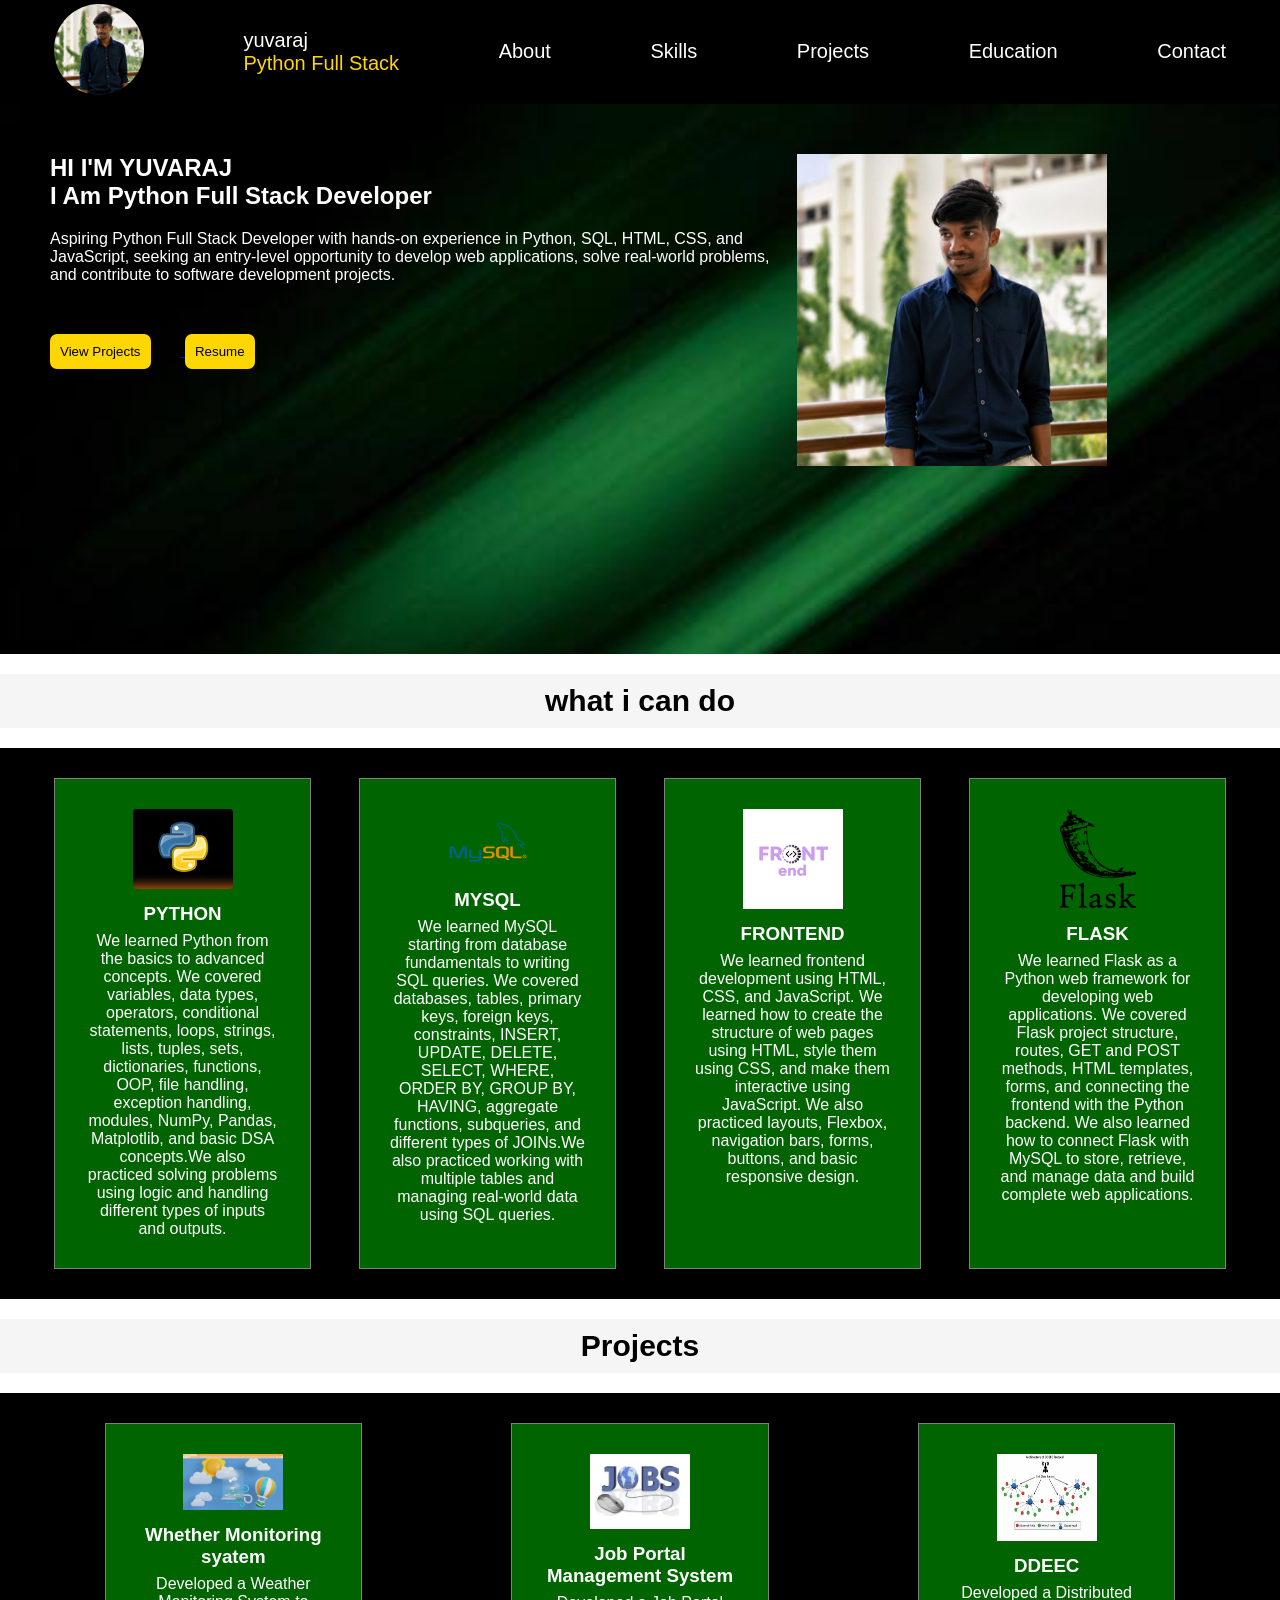
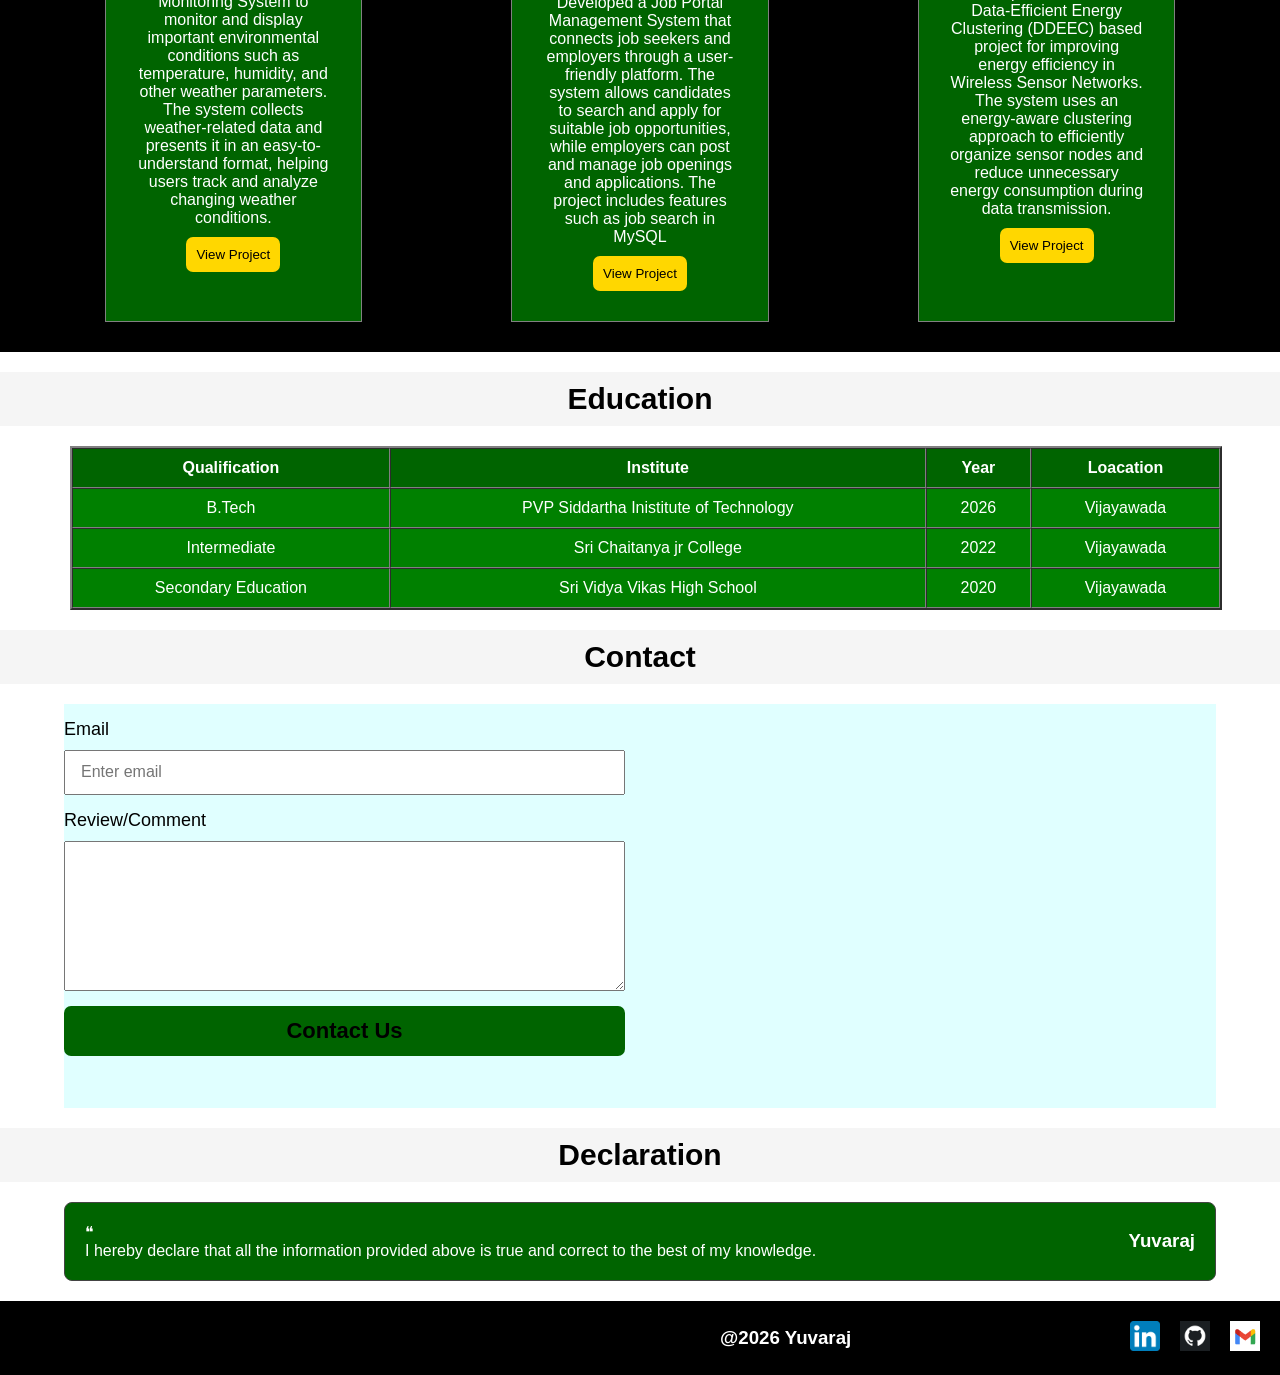
<file: index.html>
<!DOCTYPE html>
<html lang="en">
<head>
    <meta charset="UTF-8">
    <meta name="viewport" content="width=device-width, initial-scale=1.0">
    <title>Yuvaraj || Python Full Stack Developer</title>
    <link rel="stylesheet" href="portfolio.css">
    <link rel="icon" href="boy.avif">
</head>
<body>
    <!--navbar section start-->
    <nav id="navbar">
        <a href=""><img src="rajaa.jpeg" alt="" width="90px"></a>
        <a href="">yuvaraj <br/><span>Python Full Stack</span></a> 
        <a href="#about">About</a>
        <a href="#skills">Skills</a>
        <a href="#project">Projects</a>
        <a href="#education">Education</a>
        <a href="#Contact">Contact</a>
    </nav>
    <!--navbar section end-->
    <!--about section start-->
    <section id="about">
        <div class="leftside">
            <h1>HI I'M YUVARAJ <br/>I Am Python Full Stack Developer</h1>
            <p>Aspiring Python Full Stack Developer with hands-on experience
                 in Python, SQL, HTML, CSS, and JavaScript, seeking an entry-level
                  opportunity to develop web applications, solve real-world problems, 
                  and contribute to software development projects.</p>
            <div class="homebtns">
    <a href="#project">
        <button>View Projects</button>
    </a>

    <a href="yuvaraj_final_ - Copy.pdf" target="_blank">
        <button>Resume</button>
    </a>
</div>

        </div>
        <div class="rightside">
            <img src="rajaa.jpeg" alt="" width="68%">

        </div>

    </section>
    <!--about section end-->

    <!-- skills section start-->
     <h1 class="heading">what i can do</h1>
     <section id="skills">
        <div class="card">
            <img src="pythonlogo.png" alt="" width="100px">
            <h3>PYTHON</h3>
            <p>We learned Python from the basics to advanced concepts. We covered variables, data types, operators, conditional statements, loops, strings, lists, tuples, sets, dictionaries, functions, OOP, file handling, exception handling, modules, NumPy, Pandas, Matplotlib, and basic DSA concepts.We also practiced solving problems using logic and handling different types of inputs and outputs.</p>

        </div>
        <div class="card">
            <img src="mysql.svg" alt="" width="100px">
            <h3>MYSQL</h3>
            <p>We learned MySQL starting from database fundamentals to writing SQL queries. We covered databases, tables, primary keys, foreign keys, constraints, INSERT, UPDATE, DELETE, SELECT, WHERE, ORDER BY, GROUP BY, HAVING, aggregate functions, subqueries, and different types of JOINs.We also practiced working with multiple tables and managing real-world data using SQL queries.</p>

        </div>
        <div class="card">
            <img src="frontend.avif" alt="" width="100px">
            <h3>FRONTEND</h3>
            <p>We learned frontend development using HTML, CSS, and JavaScript. We learned how to create the structure of web pages using HTML, style them using CSS, and make them interactive using JavaScript. We also practiced layouts, Flexbox, navigation bars, forms, buttons, and basic responsive design.</p>

        </div>
        <div class="card">
            <img src="flask.webp" alt="" width="100px">
            <h3>FLASK</h3>
            <p>We learned Flask as a Python web framework for developing web applications. We covered Flask project structure, routes, GET and POST methods, HTML templates, forms, and connecting the frontend with the Python backend. We also learned how to connect Flask with MySQL to store, retrieve, and manage data and build complete web applications.</p>

        </div>

     </section>
     <!--skills section end-->
     <!--project section start-->
     <h1 class="heading">Projects</h1>
     <section id="project">
        <div class="pard">
            <img src="wms.jpg" alt="" width="100px">
            <h3>Whether Monitoring syatem </h3>
            <p>Developed a Weather Monitoring System to monitor and display important environmental conditions such as temperature, humidity, and other weather parameters. The system collects weather-related data and presents it in an easy-to-understand format, helping users track and analyze changing weather conditions.</p>
            <a href="wms.jpg">
                <button class="but">View Project</button>
            </a>

        </div>
        <div class="pard">
            <img src="job-portal.webp" alt="" width="100px">
            <h3>Job Portal Management System</h3>
            <p>Developed a Job Portal Management System that connects job seekers and employers through a user-friendly platform. The system allows candidates to search and apply for suitable job opportunities, while employers can post and manage job openings and applications. The project includes features such as job search in MySQL</p>
            <a href="oops project.py">
                <button class="but">View Project</button>
            </a>

        </div>
        <div class="pard">
            <img src="ddeec.jpeg" alt="" width="100px">
            <h3>DDEEC</h3>
            <p>Developed a Distributed Data-Efficient Energy Clustering (DDEEC) based project for improving energy efficiency in Wireless Sensor Networks. The system uses an energy-aware clustering approach to efficiently organize sensor nodes and reduce unnecessary energy consumption during data transmission.</p>
            <a href="DDEEC ppt.pptx">
                <button class="but">View Project</button>
            </a>
        </div>
        </section>
     <!--project section end-->
     <!--education starts-->
     <h1 class="heading">Education</h1>
     <section id="education">
        <table border="2px" cellspacing="0px">
            <tr>
                <th>Qualification</th>
                <th>Institute</th>
                <th>Year</th>
                <th>Loacation</th>
            </tr>
            <tr>
                <td>B.Tech</td>
                <td>PVP Siddartha Inistitute of Technology</td>
                <td>2026</td>
                <td>Vijayawada</td>
            </tr>
            <tr>
                <td>Intermediate</td>
                <td>Sri Chaitanya jr College</td>
                <td>2022</td>
                <td>Vijayawada</td>
            </tr>
            <tr>
                <td>Secondary Education</td>
                <td>Sri Vidya Vikas High School</td>
                <td>2020</td>
                <td>Vijayawada</td>
            </tr>

        </table>

     </section>
     <!--education ends-->  
     <!--contact starts-->  
     <h2 class="heading">Contact</h2>

<section id="Contact">

    <div class="left">

        <form>

            <label>Email</label>
            <input type="email" placeholder="Enter email">

            <label>Review/Comment</label>
            <textarea></textarea>

            <button>Contact Us</button>

        </form>

    </div>

    <div class="right">

        <iframe
            src="https://www.google.com/maps/embed?pb=!1m18!1m12!1m3!1d15301.607037571357!2d80.60756924644286!3d16.505802797817328!2m3!1f0!2f0!3f0!3m2!1i1024!2i768!4f13.1!3m3!1m2!1s0x3a35f004bdaffbef%3A0x498f0cb4129f510d!2sKrishnalanka%2C%20Vijayawada%2C%20Andhra%20Pradesh!5e0!3m2!1sen!2sin!4v1791454838505!5m2!1sen!2sin"
            width="600"
            height="450"
            style="border:0;"
            allowfullscreen=""
            loading="lazy"
            referrerpolicy="strict-origin-when-cross-origin">
        </iframe>

    </div>
    </section>
    <h1 class="heading">Declaration</h1>
    
    <section id="declaration">
    <div class="left">
        <span class="quote">❝</span>
        <p>
            I hereby declare that all the information provided above is true and
            correct to the best of my knowledge.
        </p>
    </div>

    <div class="right">
        <div class="signature-line"></div>
        <h3>Yuvaraj</h3>
    </div>
</section>

<footer id="foot">
    <div>
        <h3 class="head">@2026 Yuvaraj</h3>
    </div>

    <div class="lg">
        <i>
            <a href="https://www.linkedin.com/in/yuvaraj-rekapalli-9905b2358/"
               target="_blank">
                <img src="LinkedIn.webp" alt="LinkedIn" width="30px">
            </a>
        </i>

        <i>
            <a href="https://github.com/yuvaraj3211"
               target="_blank">
                <img src="github.png" alt="GitHub" width="30px">
            </a>
        </i>

        <i>
            <a href="mailto:YOUR_EMAIL@gmail.com">
                <img src="email.webp" alt="Email" width="30px">
            </a>
        </i>
    </div>
</footer>

</body>
</html>
</file>
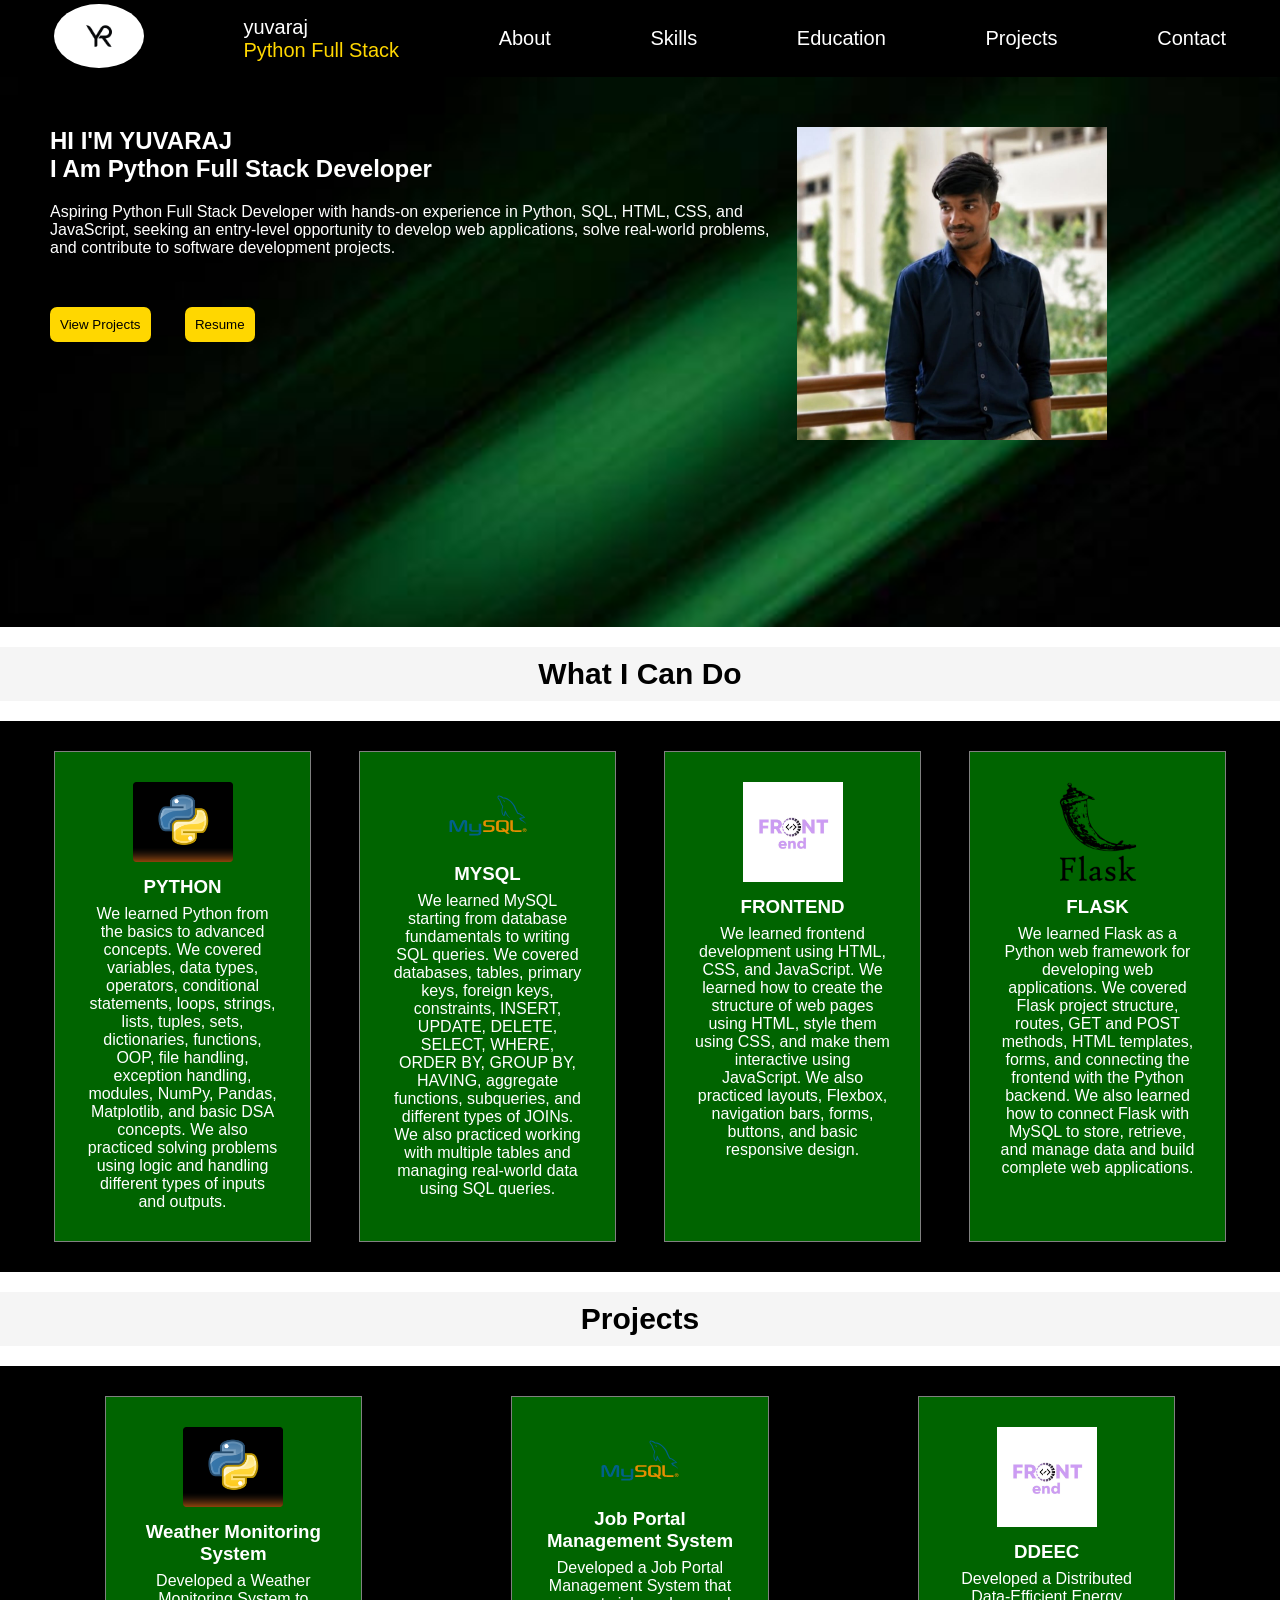
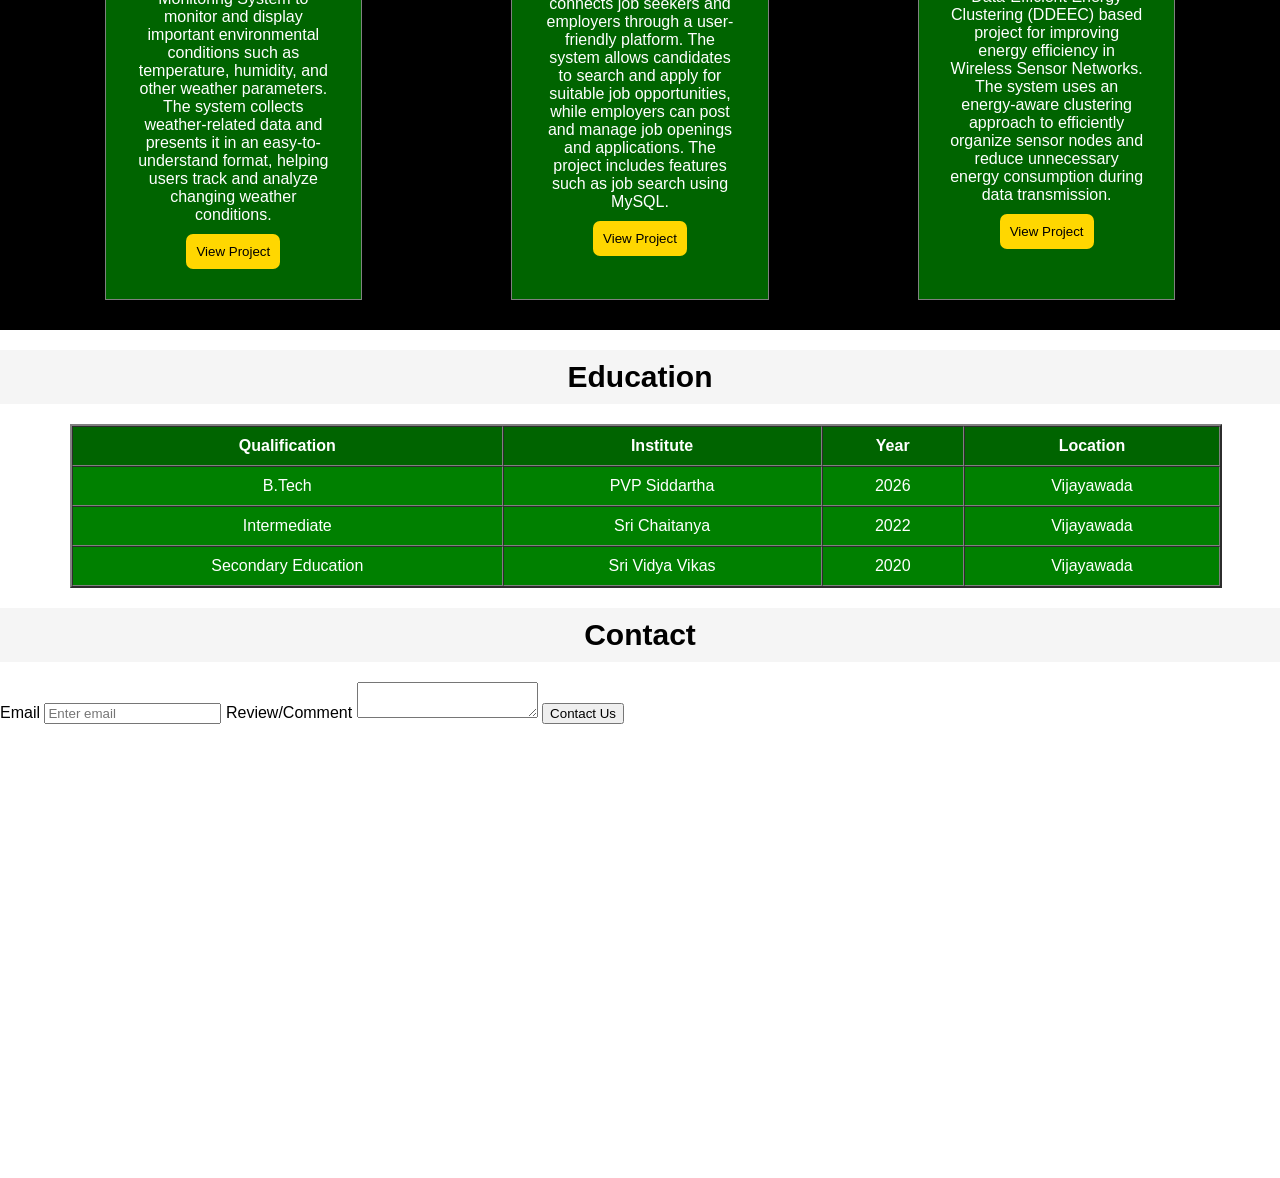
<file: yuva.html>
<!DOCTYPE html>

<html lang="en">

<head>
    <meta charset="UTF-8">
    <meta name="viewport" content="width=device-width, initial-scale=1.0">

    <title>Yuvaraj || Python Full Stack Developer</title>

    <link rel="stylesheet" href="portfolio.css">
    <link rel="icon" href="boy.avif">
</head>

<body>

    <!-- Navbar section start -->

    <nav id="navbar">

        <a href="">
            <img src="yr.jpg" alt="" width="90px">
        </a>

        <a href="">
            yuvaraj <br>
            <span>Python Full Stack</span>
        </a>

        <a href="">About</a>
        <a href="">Skills</a>
        <a href="">Education</a>
        <a href="">Projects</a>
        <a href="">Contact</a>

    </nav>

    <!-- Navbar section end -->


    <!-- About section start -->

    <section id="about">

        <div class="leftside">

            <h1>
                HI I'M YUVARAJ <br>
                I Am Python Full Stack Developer
            </h1>

            <p>
                Aspiring Python Full Stack Developer with hands-on experience
                in Python, SQL, HTML, CSS, and JavaScript, seeking an entry-level
                opportunity to develop web applications, solve real-world problems,
                and contribute to software development projects.
            </p>

            <div class="homebtns">

                <button>View Projects</button>
                <button>Resume</button>

            </div>

        </div>

        <div class="rightside">

            <img src="rajaa.jpeg" alt="" width="68%">

        </div>

    </section>

    <!-- About section end -->


    <!-- Skills section start -->

    <h1 class="heading">What I Can Do</h1>

    <section id="skills">

        <div class="card">

            <img src="pythonlogo.png" alt="" width="100px">

            <h3>PYTHON</h3>

            <p>
                We learned Python from the basics to advanced concepts.
                We covered variables, data types, operators, conditional
                statements, loops, strings, lists, tuples, sets, dictionaries,
                functions, OOP, file handling, exception handling, modules,
                NumPy, Pandas, Matplotlib, and basic DSA concepts.
                We also practiced solving problems using logic and handling
                different types of inputs and outputs.
            </p>

        </div>


        <div class="card">

            <img src="mysql.svg" alt="" width="100px">

            <h3>MYSQL</h3>

            <p>
                We learned MySQL starting from database fundamentals to
                writing SQL queries. We covered databases, tables, primary
                keys, foreign keys, constraints, INSERT, UPDATE, DELETE,
                SELECT, WHERE, ORDER BY, GROUP BY, HAVING, aggregate
                functions, subqueries, and different types of JOINs.
                We also practiced working with multiple tables and managing
                real-world data using SQL queries.
            </p>

        </div>


        <div class="card">

            <img src="frontend.avif" alt="" width="100px">

            <h3>FRONTEND</h3>

            <p>
                We learned frontend development using HTML, CSS, and
                JavaScript. We learned how to create the structure of web
                pages using HTML, style them using CSS, and make them
                interactive using JavaScript. We also practiced layouts,
                Flexbox, navigation bars, forms, buttons, and basic
                responsive design.
            </p>

        </div>


        <div class="card">

            <img src="flask.webp" alt="" width="100px">

            <h3>FLASK</h3>

            <p>
                We learned Flask as a Python web framework for developing
                web applications. We covered Flask project structure,
                routes, GET and POST methods, HTML templates, forms,
                and connecting the frontend with the Python backend.
                We also learned how to connect Flask with MySQL to store,
                retrieve, and manage data and build complete web applications.
            </p>

        </div>

    </section>

    <!-- Skills section end -->


    <!-- Project section start -->

    <h1 class="heading">Projects</h1>

    <section id="project">

        <div class="pard">

            <img src="pythonlogo.png" alt="" width="100px">

            <h3>Weather Monitoring System</h3>

            <p>
                Developed a Weather Monitoring System to monitor and display
                important environmental conditions such as temperature,
                humidity, and other weather parameters. The system collects
                weather-related data and presents it in an easy-to-understand
                format, helping users track and analyze changing weather
                conditions.
            </p>

            <button class="but">View Project</button>

        </div>


        <div class="pard">

            <img src="mysql.svg" alt="" width="100px">

            <h3>Job Portal Management System</h3>

            <p>
                Developed a Job Portal Management System that connects
                job seekers and employers through a user-friendly platform.
                The system allows candidates to search and apply for suitable
                job opportunities, while employers can post and manage job
                openings and applications. The project includes features
                such as job search using MySQL.
            </p>

            <button class="but">View Project</button>

        </div>


        <div class="pard">

            <img src="frontend.avif" alt="" width="100px">

            <h3>DDEEC</h3>

            <p>
                Developed a Distributed Data-Efficient Energy Clustering
                (DDEEC) based project for improving energy efficiency in
                Wireless Sensor Networks. The system uses an energy-aware
                clustering approach to efficiently organize sensor nodes
                and reduce unnecessary energy consumption during data
                transmission.
            </p>

            <button class="but">View Project</button>

        </div>

    </section>

    <!-- Project section end -->


    <!-- Education section start -->

    <h1 class="heading">Education</h1>

    <section id="education">

        <table border="2px" cellspacing="0px">

            <tr>

                <th>Qualification</th>
                <th>Institute</th>
                <th>Year</th>
                <th>Location</th>

            </tr>

            <tr>

                <td>B.Tech</td>
                <td>PVP Siddartha</td>
                <td>2026</td>
                <td>Vijayawada</td>

            </tr>

            <tr>

                <td>Intermediate</td>
                <td>Sri Chaitanya</td>
                <td>2022</td>
                <td>Vijayawada</td>

            </tr>

            <tr>

                <td>Secondary Education</td>
                <td>Sri Vidya Vikas</td>
                <td>2020</td>
                <td>Vijayawada</td>

            </tr>

        </table>

    </section>

    <!-- Education section end -->


    <!-- Contact section start -->

    <h1 class="heading">Contact</h1>

    <section id="contact">

        <div class="left">

            <form>

                <label>Email</label>

                <input
                    type="email"
                    placeholder="Enter email"
                >

                <label>Review/Comment</label>

                <textarea></textarea>

                <button>Contact Us</button>

            </form>

        </div>


        <div class="right">

            <iframe
                src="https://www.google.com/maps/embed?pb=!1m18!1m12!1m3!1d15301.607037571357!2d80.60756924644286!3d16.505802797817328!2m3!1f0!2f0!3f0!3m2!1i1024!2i768!4f13.1!3m3!1m2!1s0x3a35f004bdaffbef%3A0x498f0cb4129f510d!2sKrishnalanka%2C%20Vijayawada%2C%20Andhra%20Pradesh!5e0!3m2!1sen!2sin!4v1791454838505!5m2!1sen!2sin"
                width="600"
                height="450"
                style="border:0;"
                allowfullscreen=""
                loading="lazy"
                referrerpolicy="strict-origin-when-cross-origin">
            </iframe>

        </div>

    </section>

    <!-- Contact section end -->

</body>

</html>
</file>
<file: portfolio.css>
*{
    margin:0%;
    font-family: sans-serif;
}
#navbar{
    display: flex;
    flex-direction: row;
    justify-content: space-around;
    align-items: center;
    background-color: black;
    padding: 4px;
}
#navbar a{
    color: white;
    text-decoration: none;
    font-size: 20px;
}
#navbar span{
    color: gold;
}
#navbar img{
    border-radius: 50%;
}
#about{
    display: flex;
    flex-direction: row;
    background-image: url('images\ \(1\).jpg');
    width: 94%;
    height: 50vh;
    padding: 50px;
    background-size: cover;
    background-repeat: no-repeat;
}
.leftside h1{
    color: white;

}
.leftside p{
    color: white;
    margin-top: 20px;
    margin-bottom: 50px;
}
.homebtns button{
    background-color: gold;
    padding: 10px;
    border: none;
    margin-right: 30px;
    border-radius: 7px;
}
.homebtns button:hover{
    background-color: black;
    color: white;
    border: 1px solid gold;

}
#skills{
    display: flex;
    flex-direction: row;
    justify-content: space-around;
    padding: 30px;
    background-color: black;
}
.card{
    background-color: darkgreen;
    width: 16%;
    text-align: center;
    border: 0.8px solid grey;
    padding: 30px;
    color: white;
}
.heading{
    text-align: center;
    padding: 10px;
    background-color: whitesmoke;
}
.card h3{
    margin-top: 10px;
    margin-bottom: 7px;

}
#project{
    display: flex;
    flex-direction: row;
    justify-content: space-around;
    padding: 30px;
    background-color: black;
}
.pard{
    background-color: darkgreen;
    width: 16%;
    text-align: center;
    border: 0.8px solid grey;
    padding: 30px;
    color: white;
}
.heading{
    text-align: center;
    padding: 10px;
    background-color: whitesmoke;
}
.pard h3{
    margin-top: 10px;
    margin-bottom: 7px;

}
.but{
    margin-top: 10px;
    background-color: gold;
    padding: 10px;
    border: none;
    border-radius: 7px;

}
.but:hover{
    background-color: black;
    color: white;
    border: 1px solid gold;

}

table{
    width:90%;
    margin: 10px 70px;
}
th,td{
    padding: 10px;
    text-align: center;
}
th{
    background-color: darkgreen; 
    color: white;
}
td{
    background-color: green;
    color: white;
}
/* Contact Heading */
.heading {
    text-align: center;
    font-size: 30px;
    margin-top: 20px;
    margin-bottom: 20px;
}
/* Contact Section */
#Contact {
    width: 90%;
    margin: auto;
    display: flex;
    flex-direction: row;
    justify-content: space-between;
    align-items: stretch;
    background-color: lightcyan;
    gap: 30px;
}
/* Left Side */
#Contact .left {
    width: 50%;
}
/* Right Side */
#Contact .right {
    width: 50%;
}
/* Form */
#Contact form {
    display: flex;
    flex-direction: column;
}
/* Labels */
#Contact label {
    font-size: 18px;
    margin-bottom: 10px;
    margin-top: 15px;
}
/* Email Input */
#Contact input {
    width: 100%;
    height: 45px;
    padding: 0 15px;
    box-sizing: border-box;
    font-size: 16px;
}
/* Comment Box */
#Contact textarea {
    width: 100%;
    height: 150px;
    padding: 15px;
    box-sizing: border-box;
    font-size: 16px;
    resize: vertical;
}
/* Button */
#Contact button {
    width: 100%;
    height: 50px;
    margin-top: 15px;
    background-color: darkgreen;
    border: none;
    font-size: 22px;
    font-weight: bold;
    cursor: pointer;
    border-radius: 7px;
}
 button:hover{
    background-color: black;
    color: white;
    border: 1px solid gold;
}
/* Map */
#Contact iframe {
    width: 100%;
    height: 100%;
    min-height: 400px;
    border: none;
}

#declaration {
    display: flex;
    justify-content: space-between;
    align-items: center;
    width: 90%;
    margin: 20px auto 20px;
    padding: 20px;
    box-sizing: border-box;
    background-color: darkgreen;
    border: 1px solid #444;
    color: white;
    border-radius: 8px;
    gap: 30px;
}

#declaration .declaration-text {
    display: flex;
    align-items: center;
    flex: 2;
    gap: 15px;
    min-width: 0;
}

#declaration .declaration-text p {
    margin: 0;
    font-size: 14px;
}

#declaration .declaration-sign {
    flex: 1;
    text-align: center;
}

#declaration .sign-line {
    width: 130px;
    border-top: 1px solid white;
    margin: 0 auto 8px;
}
#foot {
    padding: 20px;
    background-color: black;
    display: flex;
    justify-content: space-between;
    align-items: center;
}

.head {
    color: white;
    display: flex;
    align-items: center;
    margin-left: 700px;
}

.lg {
    display: flex;
    flex-direction: row;
    justify-content: end;
    align-items: center;
    gap: 20px;
}

.lg img {
    width: 30px;
    height: 30px;
    object-fit: contain;
    cursor: pointer;
}

.lg a {
    display: inline-block;
}
</file>
